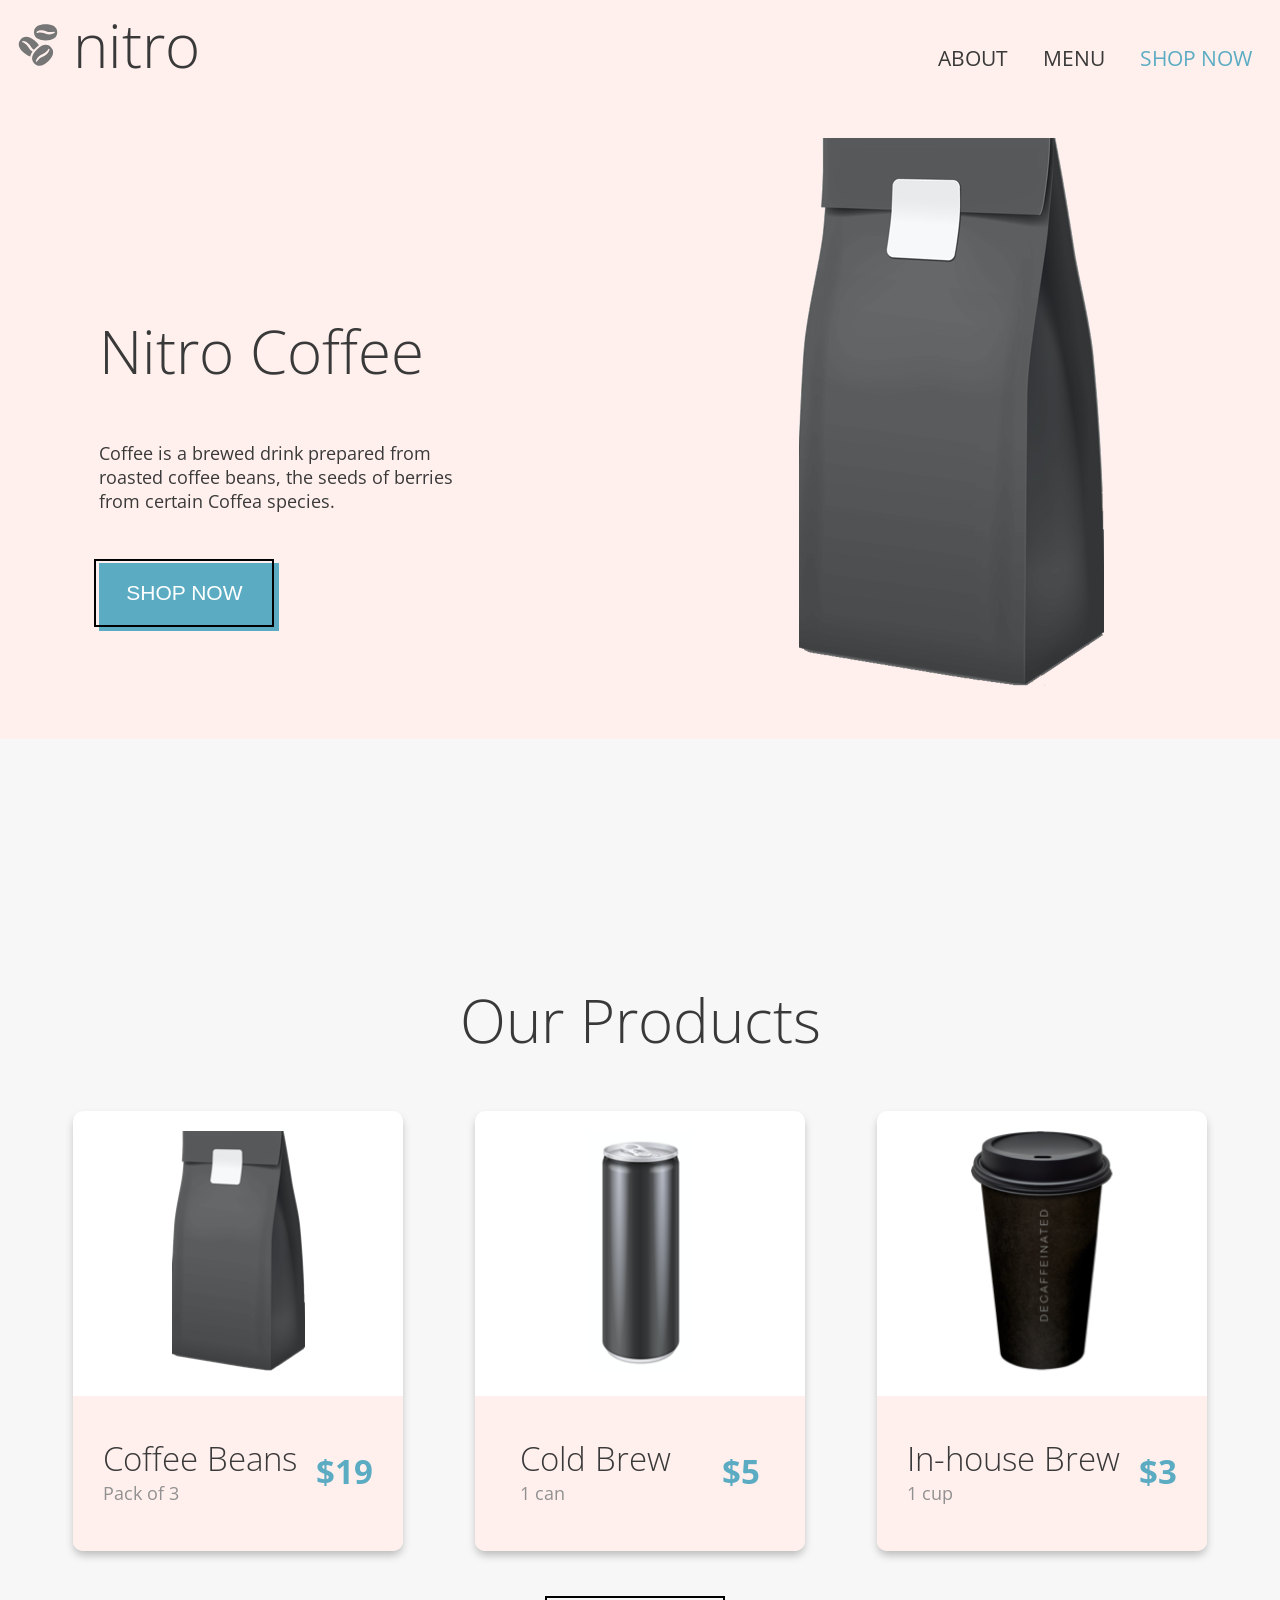
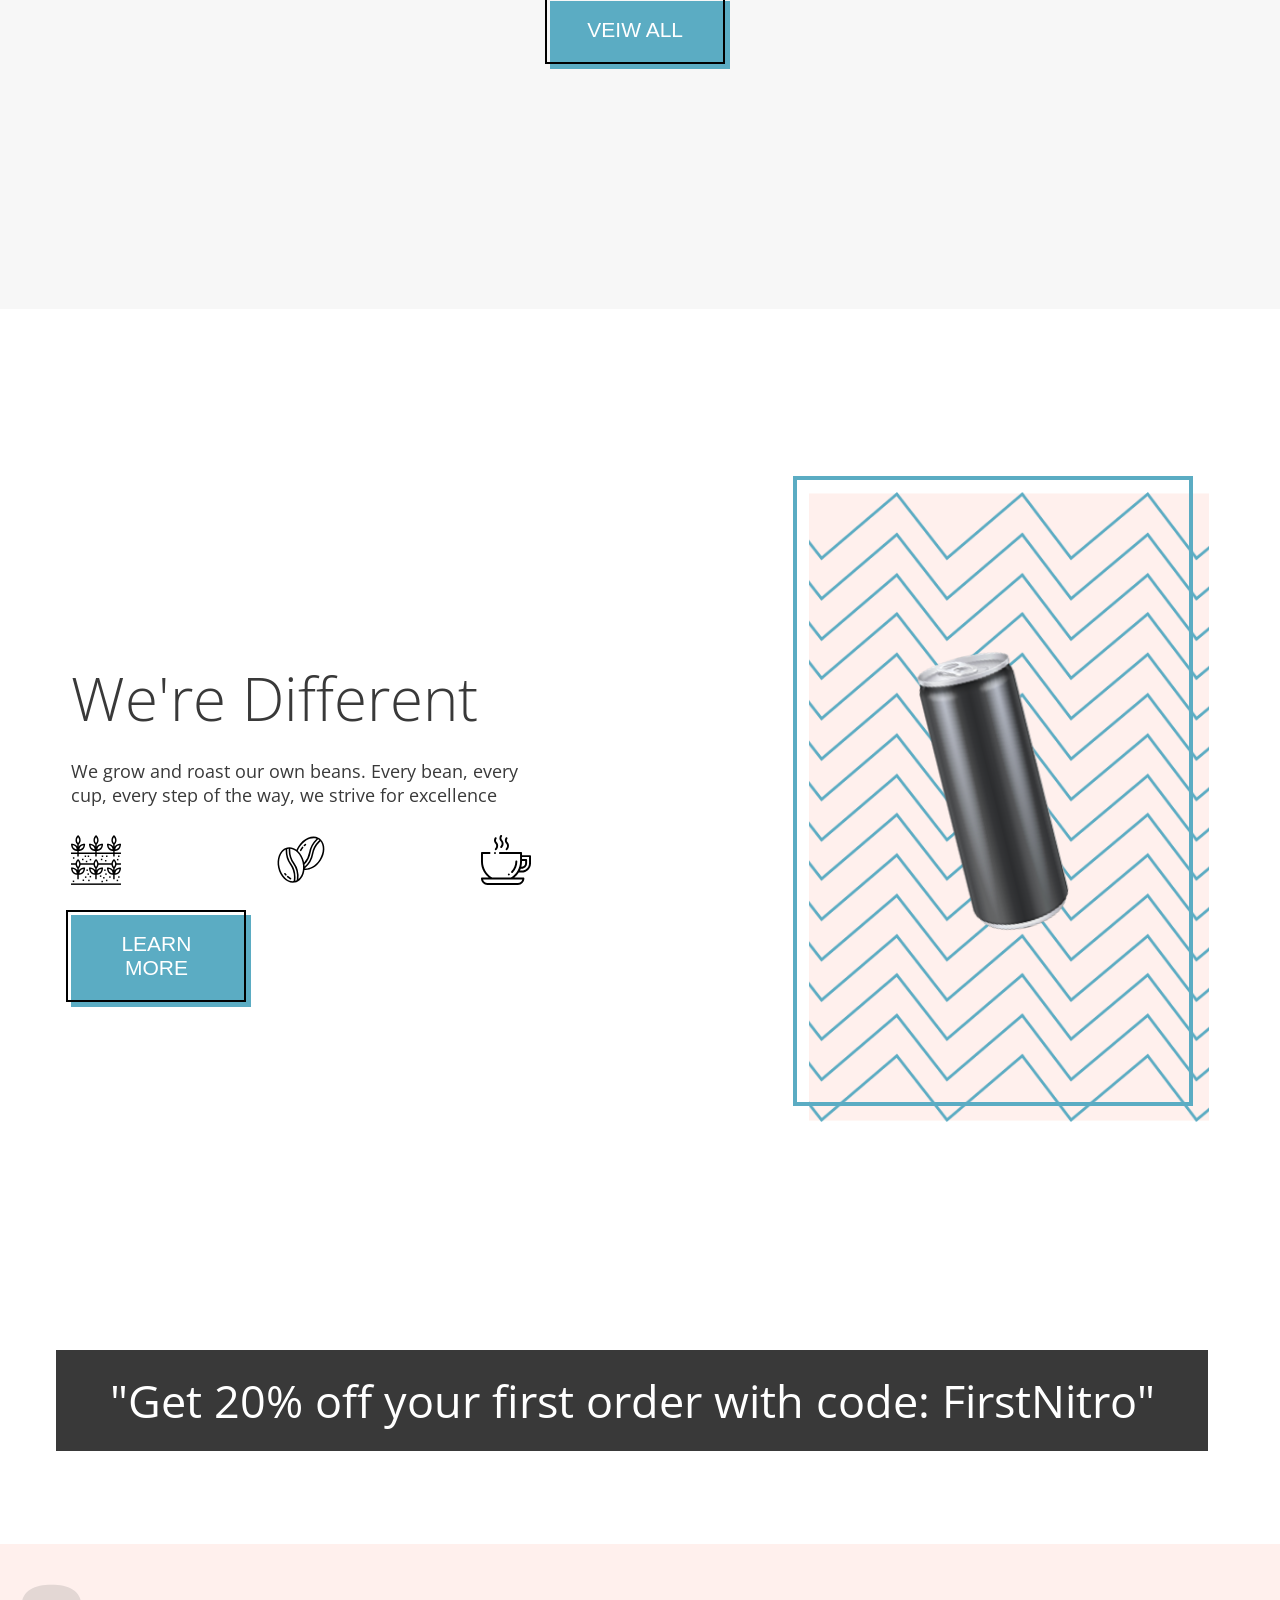
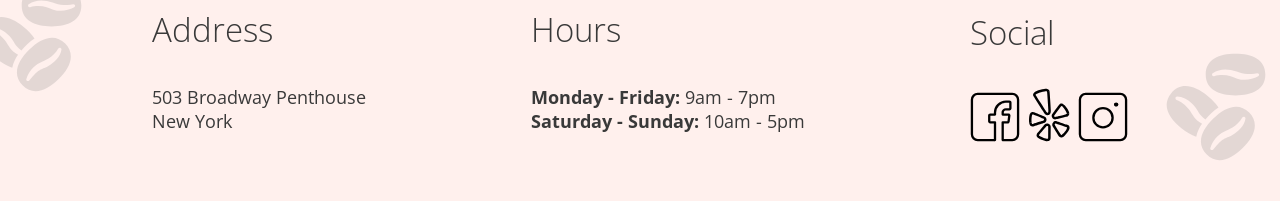
<file: index.html>
<!DOCTYPE html>
<html lang="en">

<head>
    <meta charset="UTF-8">
    <meta name="viewport" content="width=device-width, initial-scale=1.0">
    <link href="https://fonts.googleapis.com/css2?family=Open+Sans:ital,wght@0,300;0,400;0,600;0,700;1,400&display=swap"
        rel="stylesheet">
    <link rel="stylesheet" href="./scss/landing.css">
    <link rel="stylesheet" href="./scss/partials/_global.scss">
    <title>Coffee Shop - Home</title>
</head>

<body>
    <header>
        <!-- navigation-->
        <nav class="navbar">
            <div class="navbar__logo">
                <img src="./assets/coffee-beans-logo-and-footer.svg" alt="Nitro Logo">
                <h2><a href="./index.html">nitro</a></h2>
            </div>
            <div class="navbar__links">
                <ul>
                    <li><a href="./index.html">ABOUT</a> </li>
                    <li><a href="./pages/menu.html">MENU</a></li>
                    <li id="shop-link"><a href="./pages/menu.html ">SHOP NOW</a></li>
                </ul>
            </div>
        </nav>
        <!-- navigation-->
    </header>
    <main>
        <!-- introduction -->
        <article class="banner">
            <div class="banner__content">
                <h1 class="banner__content--header">Nitro Coffee</h1>
                <p>Coffee is a brewed drink prepared from <br>roasted coffee beans, the seeds of berries <br>from
                    certain
                    Coffea species.</p>
                <a href="./pages/menu.html">
                    <button type="button">
                        <div class="button button--feature">
                            SHOP NOW
                        </div>
                    </button></a>
            </div>
            <div class="banner-img">
                <a href="./index.html"><img src="./assets/coffeebeans-hero.png" alt="coffeebeans" /></a>
            </div>
        </article>
        <!-- introduction-->
        <!-- product cards -->
        <section class="products">
            <h2 class="products-header"> Our Products </h2>
            <div class="products-section">
                <section class="products-section__card">
                    <img class="products-section__img " src="./assets/coffeebeans.png" alt="coffee bean" />
                    <div class="product-section__content">
                        <div class="content--details">
                            <h3 class="content--header">Coffee Beans</h3>
                            <p>Pack of 3</p>
                        </div>
                        <p class="content--price">$19</p>
                    </div>
                </section>
                <section class="products-section__card">
                    <img class="products-section__img " src="./assets/coldbrew.png" alt="cold brew" />
                    <div class="product-section__content">
                        <div class="content--details">
                            <h3 class="content--header">Cold Brew</h3>
                            <p>1 can</p>
                        </div>
                        <p class="content--price">$5</p>
                    </div>
                </section>
                <section class="products-section__card">
                    <img class="products-section__img " src="./assets/inhousebrew.png" alt="in-house brew" />
                    <div class="product-section__content">
                        <div class="content--details">
                            <h3 class="content--header">In-house Brew</h3>
                            <p>1 cup</p>
                        </div>
                        <p class="content--price">$3</p>
                    </div>
                </section>
            </div>
            <div class="products-end">
                <a href="./pages/menu.html"><button type="button">
                        <div class="button button--feature">VEIW ALL</div>
                    </button></a>
            </div>
        </section>
        <!-- products-card -->
        <!-- updated discount section -->
        <div class="phrase">
            <div class="phrase__content">
                <h2>We're Different</h2>
                <p>We grow and roast our own beans. Every bean, every<br>cup, every step of the way, we strive for
                    excellence</p>
                <div class="phrase__icons">
                    <img src="./assets/planting.svg" alt="planting" />
                    <img src="./assets/coffee-beans.svg" alt="beans" />
                    <img src="./assets/coffee-cup.svg" alt="cup" />
                </div>
                <a href="./index.html"><button type="button">
                        <div class="button button--feature">LEARN MORE</div>
                    </button></a>
            </div>
            <div class="phrase__background">
                <div class="phrase__background--image">
                    <img src="./assets/tiltedcan.png" alt="tilted can" />
                </div>
            </div>
            <!-- updated discount section -->
        </div>
        <article class="discount">
            <p class="discount-para">"Get 20% off your first order with code: FirstNitro"</p>
        </article>
    </main>
    <footer class="footer">
        <div class="footer__section">
            <h3>Address</h3>
            <p>503 Broadway Penthouse<br>New York</p>
        </div>
        <div class="footer__section">
            <h3>Hours</h3>
            <p><strong>Monday - Friday:</strong> 9am - 7pm<br> <strong>Saturday - Sunday:</strong> 10am - 5pm</p>
        </div>
        <div class="footer__section">
            <h3>Social</h3>
            <div class="social-icons">
                <a href="https://facebook.com"><img src="./assets/Facebook-Icon.svg" alt="Facebook" /></a>
                <a href="https://yelp.com"><img src="./assets/Yelp-Icon.svg" alt="Yelp" /></a>
                <a href="https://instagram.com"><img src="./assets/Instagram-Icon.svg" alt="Instagram" /></a>
            </div>
        </div>
    </footer>
</body>
</html>
</file>
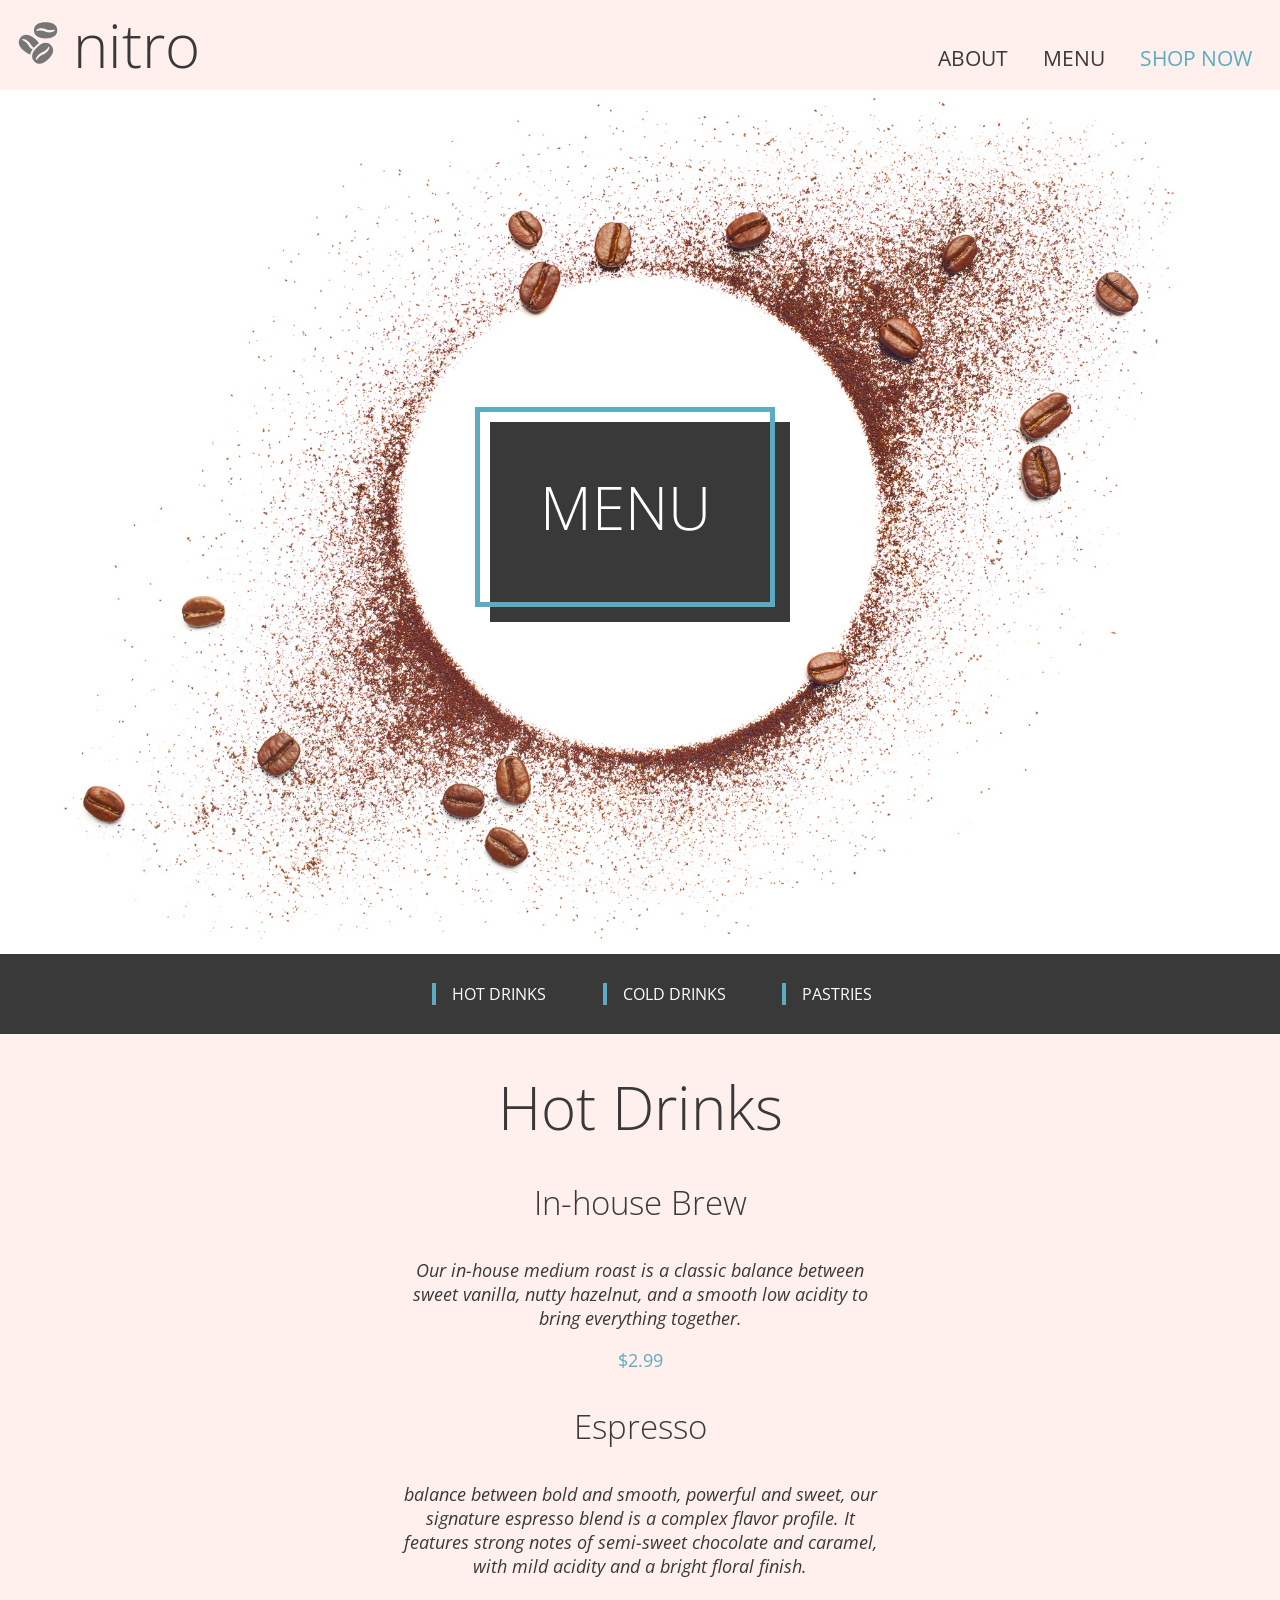
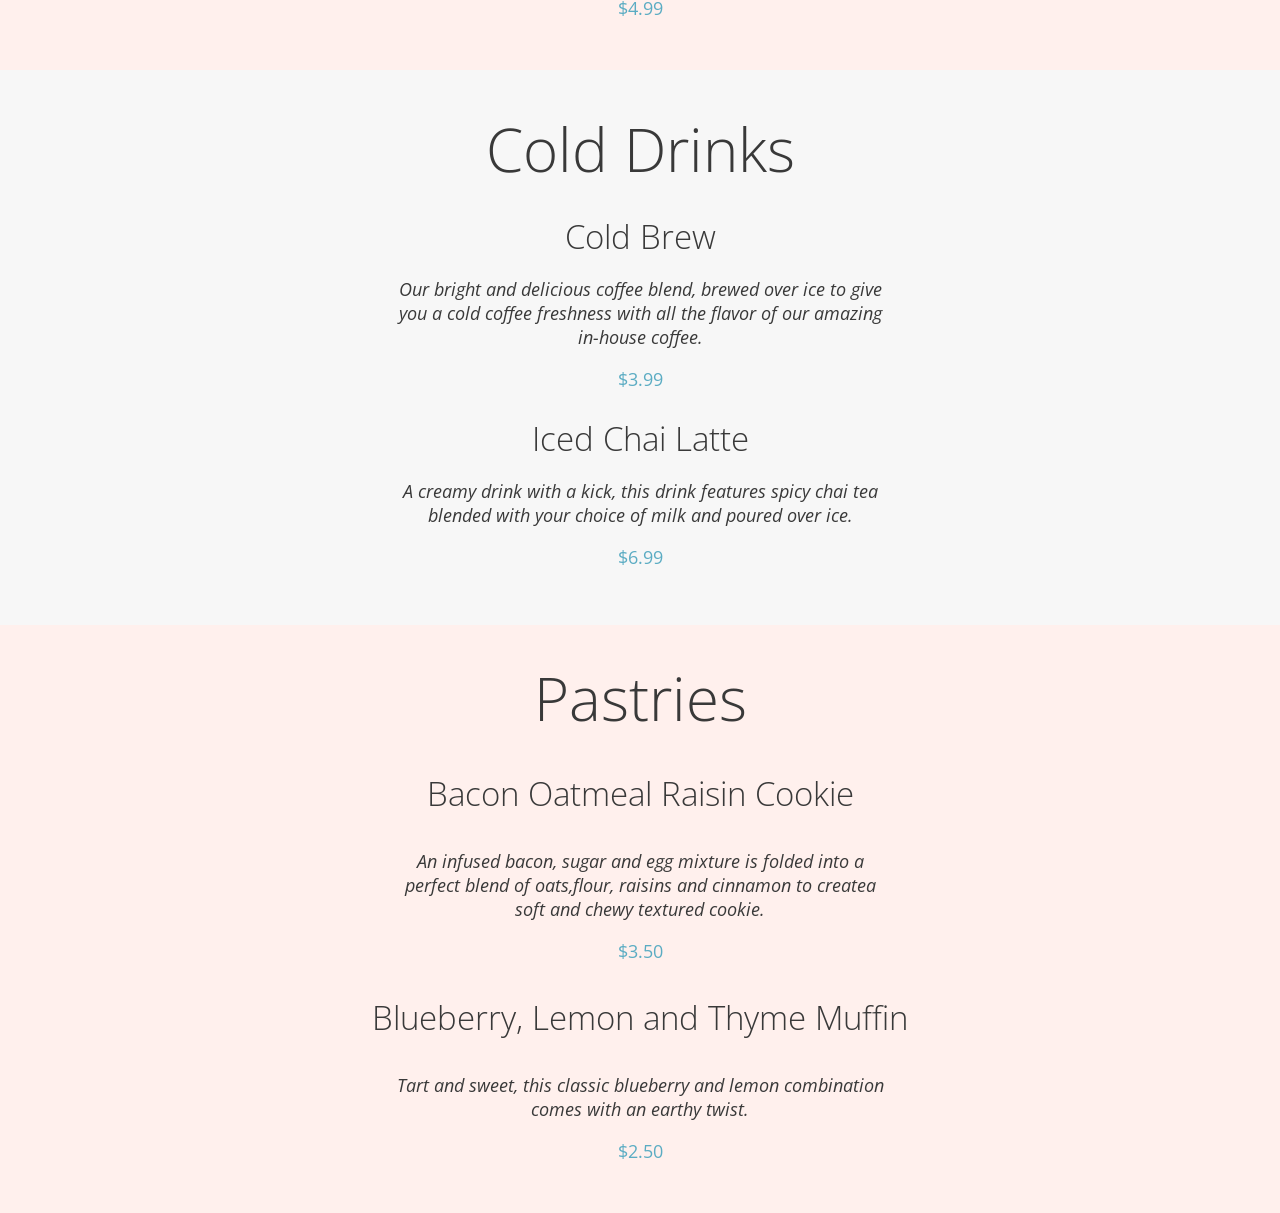
<file: pages/menu.html>
<!DOCTYPE html>
<html lang="en">

<head>
    <meta charset="UTF-8">
    <meta name="viewport" content="width=device-width, initial-scale=1.0">
    <link href="https://fonts.googleapis.com/css2?family=Open+Sans:ital,wght@0,300;0,400;0,600;0,700;1,400&display=swap"
        rel="stylesheet">
        <link rel="stylesheet" href="../scss/menu.css">
        <link rel="stylesheet" href="../scss/partials/_global.scss">
    <title>Coffee Shop - Menu</title>
</head>

<body>
    <header>
        <!-- nav-bar start-->
        <nav class="navbar">
            <div class="navbar__logo">
                <a href="../index.html"><img src="../assets/coffee-beans-logo-and-footer.svg" alt="Nitro Logo"></a>
                <h2><a href="../index.html">nitro</a></h2>
            </div>
            <div class="navbar__links">
                <ul>
                    <li><a href="../index.html">ABOUT</a> </li>
                    <li><a href="./menu.html">MENU</a></li>
                    <li id="shop-link"><a href="./menu.html ">SHOP NOW</a></li>
                </ul>
            </div>
        </nav>
        <!-- nav-bar end-->
    </header>
    <main>
        <!-- menu-banner start -->
        <div class="hero">
                <div class="hero__titlebox">
                    <div class="hero__titlebox hero__titlebox--border">
                        <h1>MENU</h1>
                    </div>
                </div>
        </div>
        <div class="menu-sub">
            <ul class="menu-sub__list">
                <li>HOT DRINKS</li>
                <li>COLD DRINKS</li>
                <li>PASTRIES</li>
            </ul>
        </div>
        <!-- menu-banner start -->
        <!-- item start -->
        <div class="item">
            <section class="item__details">
                <h2>Hot Drinks</h2>
                <h3>In-house Brew</h3>
                <article class="item__details--flavor">
                    <p><em>Our in-house medium roast is a classic balance between <br>sweet vanilla, nutty
                            hazelnut, and a smooth low acidity to<br>
                            bring everything together.</em></p>
                </article>
                <p class="item--price">$2.99</p>
                <h3>Espresso</h3>
                <article class="item__details--flavor">
                    <p>
                        <em>balance between bold and smooth, powerful and sweet, our <br>
                            signature espresso blend is a complex flavor profile. It<br>
                            features strong notes of semi-sweet chocolate and caramel,<br>
                            with mild acidity and a bright floral finish.</em>
                    </p>
                </article>
                <p class="item--price">$4.99</p>
            </section>
            <section class="item__details--active">
                <h2>Cold Drinks</h2>
                <h3>Cold Brew</h3>
                <article class="item__details--flavor">
                    <p>
                        <em>Our bright and delicious coffee blend, brewed over ice to give<br>
                            you a cold coffee freshness with all the flavor of our amazing<br>
                            in-house coffee.</em>
                    </p>
                </article>
                <p class="item--price">$3.99</p>
                <h3>Iced Chai Latte</h3>
                <article class="item__details--flavor">
                    <p>
                        <em>A creamy drink with a kick, this drink features spicy chai tea<br>
                            blended with your choice of milk and poured over ice.</em>
                    </p>
                </article>
                <p class="item--price">$6.99</p>
            </section>
            <section class="item__details">
                <h2>Pastries</h2>
                <h3>Bacon Oatmeal Raisin Cookie</h3>
                <article class="item__details--flavor">
                    <p>
                        <em>An infused bacon, sugar and egg mixture is folded into a<br>
                            perfect blend of oats,flour, raisins and cinnamon to createa <br>
                            soft and chewy textured cookie.</em>
                    </p>
                </article>
                <p class="item--price">$3.50</p>
                <h3>Blueberry, Lemon and Thyme Muffin</h3>
                <article class="item__details--flavor">
                    <p>
                        <em>Tart and sweet, this classic blueberry and lemon combination<br>
                            comes with an earthy twist.</em>
                    </p>
                </article>
                <p class="item--price">$2.50</p>
            </section>
        </div>
        <!-- item end -->
    </main>
</body>

</html>
</file>
<file: scss/landing.css>
body {
  font-family: "Open Sans";
  font-weight: 400;
  color: #393939;
  margin: 0%;
}

h1, h2 {
  font-size: 3.75rem;
  font-weight: 300;
}

h3 {
  font-size: 2.0625rem;
  font-weight: 300;
}

p {
  font-size: 1.125rem;
  font-weight: 400;
}

li {
  list-style-type: none;
}

a {
  text-decoration: none;
  color: #393939;
}

.navbar {
  box-sizing: border-box;
  margin: 0;
  height: 90px;
  width: 100%;
  display: flex;
  justify-content: center;
  align-items: center;
  justify-content: space-between;
  align-items: center;
  padding: 0.8rem;
  background-color: #fff0ed;
}
.navbar__logo {
  display: flex;
  justify-content: center;
  align-items: center;
}
.navbar__logo img {
  height: 3.125rem;
  margin-right: 0.625rem;
}
.navbar__logo h2 {
  margin: 0;
}
.navbar__links {
  display: flex;
  padding-top: 1.5625rem;
  font-size: 1.3125rem;
  font-weight: 400;
}
.navbar__links ul {
  margin: 0 15px;
}
.navbar__links li {
  display: inline-block;
  padding-left: 1.88rem;
}
.navbar__links #shop-link a {
  color: #5bacc3;
}

*,
*::before,
*::after {
  box-sizing: border-box;
}

@keyframes flash {
  0% {
    background-color: #393939;
  }
  50% {
    background-color: #5bacc3;
  }
  100% {
    background-color: #393939;
  }
}
button {
  display: flex;
  justify-content: center;
  align-items: center;
  background-color: #5bacc3;
  color: white;
  border: none;
  font-size: 1.3125rem;
  font-weight: 300;
  width: 180px;
  padding: 0;
  margin-top: 50px;
}
button .button--feature {
  border: 0.15rem solid black;
  width: 180px;
  padding: 20px;
  position: relative;
  top: -0.3rem;
  right: 0.3rem;
  transition: all 0.5s ease;
}
button .button--feature:hover {
  cursor: pointer;
}
button .button--feature:active {
  top: 0;
  right: 0;
  transition: all 0.5s ease;
}

.banner {
  display: flex;
  align-items: center;
  justify-content: space-between;
  width: 100%;
  background-color: #fff0ed;
  padding: 3rem;
}
.banner__content {
  box-sizing: border-box;
  width: 30rem;
  padding-top: 2rem;
  margin: 3.2rem;
}
.banner__content--header {
  margin-top: 5rem;
}
.banner .banner-img {
  display: flex;
  margin-right: 8rem;
}

.products {
  display: flex;
  justify-content: center;
  align-items: center;
  flex-direction: column;
  width: 100%;
  height: 130vh;
  background-color: #f7f7f7;
  text-align: center;
  padding: 3.2rem;
}
.products .products-header {
  text-align: center;
  margin-top: 0%;
}
.products .products-section {
  width: 100%;
  margin-bottom: 0%;
  display: flex;
  justify-content: space-evenly;
  gap: 3.125rem;
}
.products .products-section__card {
  background-color: white;
  width: 20.625rem;
  border-radius: 0.63rem;
  box-shadow: 0 0.313rem 0.563rem -0.063rem rgba(0, 0, 0, 0.25);
  height: 27.5rem;
}
.products .products-section__img {
  text-align: center;
  height: 17.5rem;
  background-color: white;
  padding: 1.25rem;
}
.products .product-section__content {
  display: flex;
  justify-content: space-around;
  padding: 1.25rem;
  width: 100%;
  height: 9.688rem;
  background-color: #fff0ed;
  border-bottom-left-radius: 0.63rem;
  border-bottom-right-radius: 0.63rem;
}
.products .content--details {
  display: flex;
  flex-direction: column;
  align-items: flex-start;
  padding-top: 1.25rem;
}
.products .content--header {
  margin: 0%;
  color: #393939;
}
.products .content--details p {
  margin-top: 0%;
  color: #909090;
}
.products .content--price {
  display: flex;
  color: #5bacc3;
  font-size: 2.0625rem;
  font-weight: bold;
}

.phrase {
  display: flex;
  align-items: center;
  justify-content: space-between;
  width: 100%;
  height: 100vh;
  background-color: white;
  padding: 1.25rem;
  margin-top: 3rem;
}
.phrase__content {
  box-sizing: border-box;
  width: 30rem;
  margin: 3.2rem;
}
.phrase__content h2 {
  margin-bottom: 1.25rem;
}
.phrase__content img {
  width: 50px;
}
.phrase__content button {
  margin-top: 1.25rem;
}
.phrase__icons {
  display: flex;
  justify-content: space-between;
  padding: 0.625rem 1.25rem 0.625rem 0;
  width: 100%;
}
.phrase__background {
  display: flex;
  background-image: url(../assets/coldbrewbackground.png);
  height: 70vh;
  width: 400px;
  background-position: center;
  background-size: cover;
  margin: 3.2rem;
}
.phrase__background--image {
  position: relative;
  border: 0.3rem solid #5bacc3;
  display: flex;
  align-items: center;
  justify-content: center;
  width: 400px;
  height: 100%;
  padding: 1.25rem;
  top: -1rem;
  right: 1rem;
}
@keyframes rotate360 {
  from {
    transform: rotate(0deg);
  }
  to {
    transform: rotate(360deg);
  }
}
.phrase__background--image img {
  height: 17.5rem;
  transition: transform 0.5s ease-in-out;
}
.phrase__background--image img:hover {
  animation: rotate360 2s linear infinite;
}

.discount {
  text-align: center;
  width: 100%;
  padding-top: 3rem;
  padding-bottom: 3rem;
}

.discount-para {
  background-color: #393939;
  color: white;
  font-size: 2.81rem;
  font-weight: 400;
  margin-left: 3.5rem;
  padding: 1.25rem;
  text-align: center;
  width: 90%;
  animation: flash 2.5s infinite;
}

.footer {
  display: flex;
  width: 100%;
  justify-content: space-around;
  align-items: center;
  padding: 20px 70px 40px;
  background-color: #fff0ed;
  position: relative;
}
.footer__section {
  padding: 10px;
}
.footer__section img {
  width: 3.125rem;
}
.footer:before, .footer:after {
  content: "";
  position: absolute;
  opacity: 0.2;
  background-image: url("../assets/coffee-beans-logo-and-footer.svg");
  background-size: contain;
  background-repeat: no-repeat;
  width: 8rem;
  height: 8rem;
}
.footer:before {
  top: 30px;
  left: -2rem;
}
.footer:after {
  bottom: 30px;
  right: 0;
}/*# sourceMappingURL=landing.css.map */
</file>
<file: scss/menu.css>
body {
  font-family: "Open Sans";
  font-weight: 400;
  color: #393939;
  margin: 0%;
}

h1, h2 {
  font-size: 3.75rem;
  font-weight: 300;
}

h3 {
  font-size: 2.06rem;
  font-weight: 300;
}

p {
  font-size: 1.13rem;
  font-weight: 400;
}

li {
  list-style-type: none;
}

a {
  text-decoration: none;
  color: #393939;
}

.navbar {
  box-sizing: border-box;
  margin: 0;
  height: 90px;
  display: flex;
  justify-content: space-between;
  align-items: center;
  padding: 0.8rem;
  background-color: #fff0ed;
}

.navbar__logo {
  display: flex;
  align-items: center;
}

.navbar__logo img {
  height: 50px;
  margin-right: 10px;
}

.navbar__logo h2 {
  margin: 0;
}

.navbar__links {
  display: flex;
  padding-top: 25px;
  font-size: 1.31rem;
  font-weight: 400;
}

.navbar__links ul {
  margin: 0 15px;
}

.navbar__links li {
  display: inline-block;
  padding-left: 1.88rem;
}

#shop-link a {
  color: #5bacc3;
}

/* menu-banner */
/* item */
* {
  box-sizing: border-box;
}
*::before {
  box-sizing: border-box;
}
*::after {
  box-sizing: border-box;
}

.hero {
  height: 96vh;
  width: 100%;
  background-image: url(../assets/coffee-circle.jpg);
  background-position: center;
  background-size: cover;
  display: flex;
  justify-content: center;
  align-items: center;
}

.hero__titlebox {
  display: flex;
  justify-content: center;
  align-items: center;
  width: 18.75rem;
  height: 12.5rem;
  background-color: #393939;
  color: #FFF;
  text-align: center;
  margin: 1rem 0;
}

.hero__titlebox--border {
  background-color: transparent;
  border: 0.313rem solid #5bacc3;
  position: relative;
  top: -0.938rem;
  right: 0.938rem;
}

.menu-sub {
  display: flex;
  justify-content: space-around;
  align-items: center;
  background-color: #393939;
  width: 100%;
  height: 5rem;
  padding: 1.25rem;
  color: #FFF;
}

.menu-sub__list {
  display: flex;
  justify-content: space-between;
  width: 40%;
}
.menu-sub__list li {
  padding-left: 1rem;
  padding-right: 1rem;
  border-left: 0.25rem solid #5bacc3;
}

.item__details {
  width: 100%;
  background-color: #FFF0ED;
  padding: 2rem;
}
.item__details h2 {
  text-align: center;
  margin: 0%;
}
.item__details h3 {
  text-align: center;
  margin-top: 2rem;
}

.item__details--flavor {
  margin-top: 0.5rem;
}
.item__details--flavor p {
  text-align: center;
  font-size: 18px;
  font-weight: 400;
  color: #393939;
}

.item--price {
  text-align: center;
  color: #5bacc3;
  margin-top: 0%;
}

.item__details--active {
  background-color: #F7F7F7;
  padding: 3%;
}
.item__details--active h2 {
  text-align: center;
  margin: 0%;
}
.item__details--active h3 {
  text-align: center;
  margin-top: 2%;
  margin-bottom: 0.5%;
}/*# sourceMappingURL=menu.css.map */
</file>
